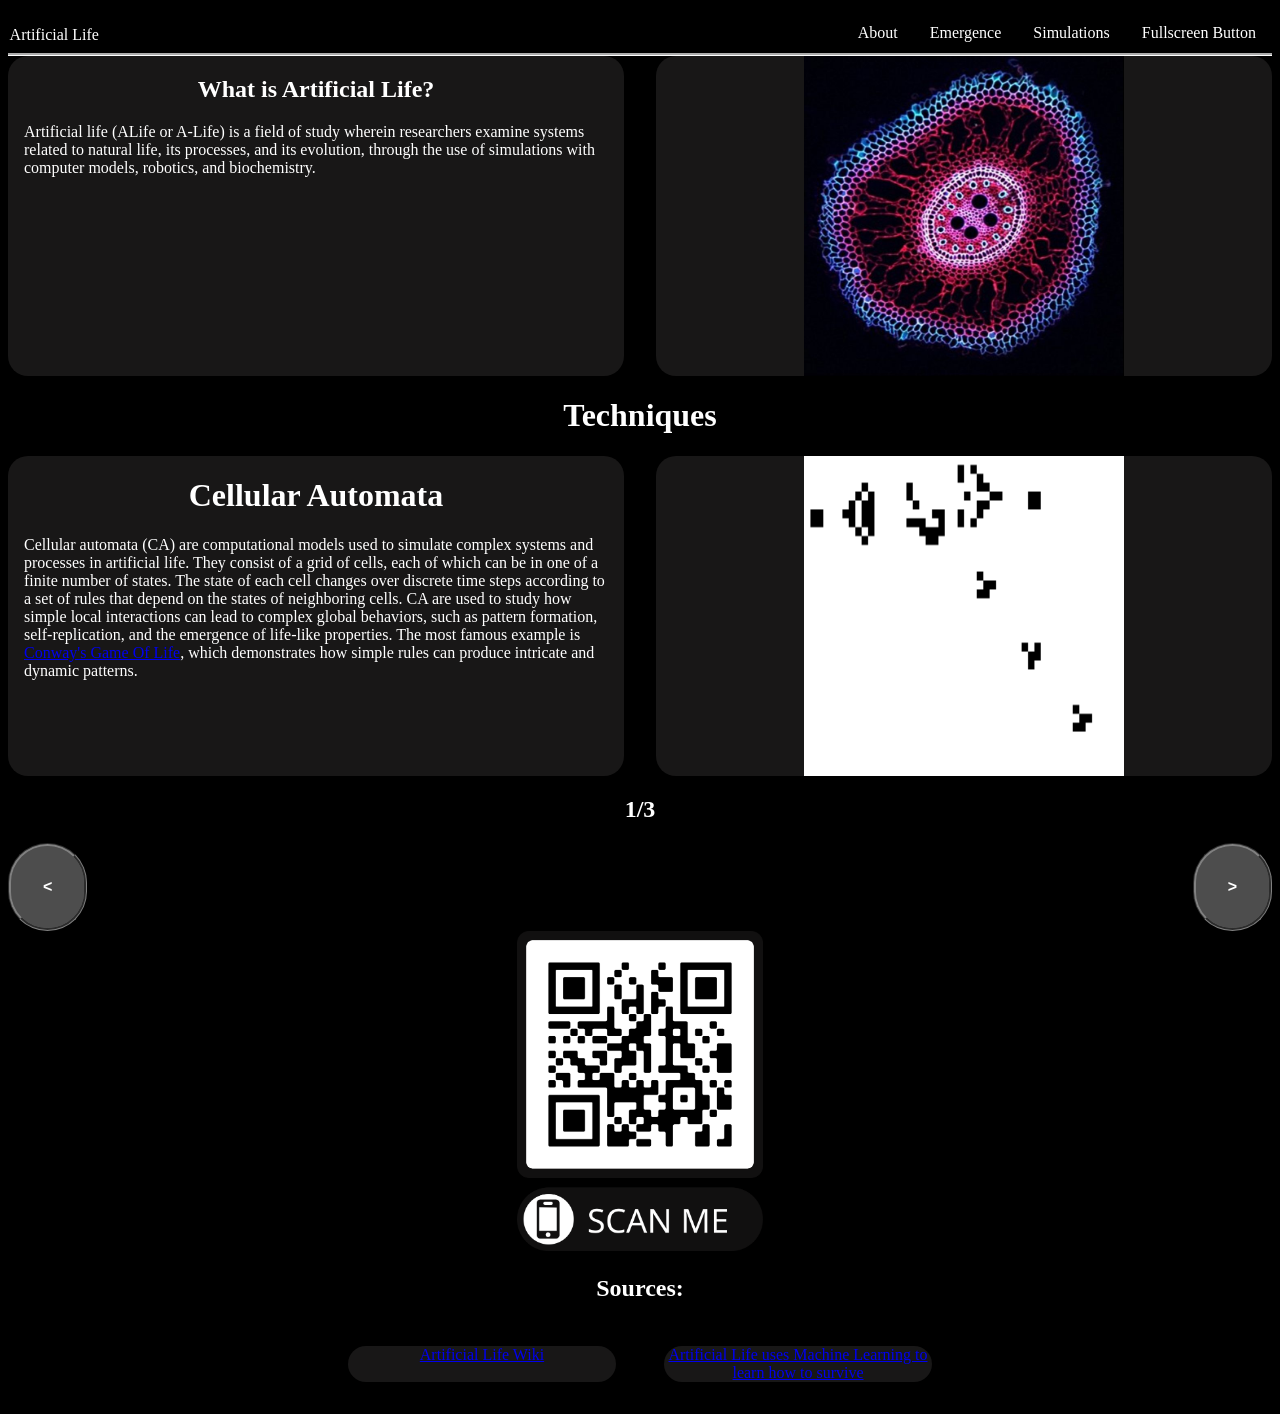
<file: index.html>
<!doctype html>
<html lang="en">
	<head>
		<meta charset="utf-8">
		
		<meta name="viewport" content="width=device-width,initial-scale=1">
		<title>WebDevAssignment2_230343S</title>
		<meta name="mobile-web-app-capable" content="yes">
		<meta name="apple-mobile-web-app-capable" content="yes">
		<meta name="apple-mobile-web-app-status-bar-style" content="black">
		<meta name="apple-mobile-web-app-title" content="ArtificialLife">
		<link rel="icon" type="image/x-icon" href="images/favicon.ico">
		<link rel="apple-touch-icon" sizes="180x180" href="images/apple-touch-icon.png">
		<link rel="icon" type="image/png" sizes="32x32" href="images/favicon-32x32.png">
		<link rel="icon" type="image/png" sizes="16x16" href="images/favicon-16x16.png">
		<link rel="manifest" href="images/site.webmanifest">
		<link rel="stylesheet" href="style.css">
	</head>

	<body>
		<script src="script.js" defer></script>
		<div id="main"> <!-- Enveloped everything for the margin when sidebar is open-->
			<nav id="MainNavContainer">
				<p class="nav-item1">Artificial Life</p>
				<a class="nav-item2" id="full-screen-button">Fullscreen Button</a>
				<a class="nav-item2" id="linkpage3">Simulations</a>
				<a class="nav-item2" id="linkpage2">Emergence</a>
				<a class="nav-item2" id="linkpage1">About</a>
			</nav>
			<div id="nav-expand-button">
				<div class="bar1"></div>
				<div class="bar2"></div>
				<div class="bar3"></div>
			</div>
			<div class="page"> <!-- About Page -->
				<div class="index-wrapper">
					<div class="index-grid-item1" id="index-explanation"> <!-- Added ids on both index grid items to change orders for later -->
						<div class="centered">
							<h2>What is Artificial Life?</h2>
						</div>
						<p>Artificial life (ALife or A-Life) is a field of study wherein researchers examine systems related to natural life, its processes, and its evolution, through the use of simulations with computer models, robotics, and biochemistry.</p>
					</div>
					<div class="index-grid-item1" id="index-image"> 
						<img src="images/ArtificialLife1Image1.jpg" alt="ArtificalLifeImage1" class="index-grid-image centered">
					</div>
				</div>
				<div class="centered"><h1>Techniques</h1></div>
				<!-- Techniques are naturally display: none, only being visible using javascript -->
				<div class="technique">
					<div class="index-wrapper fade">
						<div class="index-grid-item1">
							<div class="centered"><h1>Cellular Automata</h1></div>
							<p>Cellular automata (CA) are computational models used to simulate complex systems and processes in artificial life. They consist of a grid of cells, each of which can be in one of a finite number of states. The state of each cell changes over discrete time steps according to a set of rules that depend on the states of neighboring cells. CA are used to study how simple local interactions can lead to complex global behaviors, such as pattern formation, self-replication, and the emergence of life-like properties. The most famous example is <a href="https://playgameoflife.com">Conway's Game Of Life</a>, which demonstrates how simple rules can produce intricate and dynamic patterns.</p>
						</div>
						<div class="index-grid-item1">
							<img src="images/GameOfLife.gif" alt="GameOfLifeImage" class="index-grid-image centered">
						</div>
					</div>
					<div class="centered"><h2>1/3</h2></div>
				</div>

				<div class="technique">
					<div class="index-wrapper fade">
						<div class="index-grid-item1">
							<div class="centered"><h1>Artificial Neural Networks</h1></div>
							<p>Artificial neural networks (ANNs) are computational models inspired by the structure and function of biological neural networks in the brain. In the context of artificial life, ANNs are used to simulate learning, adaptation, and intelligent behavior. They consist of interconnected nodes (neurons) organized in layers, where each connection has a weight that adjusts during the learning process. ANNs are employed to model and understand processes such as perception, decision-making, and motor control in artificial agents, helping to explore how life-like behaviors can emerge from artificial systems through training and experience.</p>
						</div>
						<div class="index-grid-item1">
							<img src="images/ArtificialNeuralNetwork.gif" alt="ArtificalNeuralNetwork" class="index-grid-image centered">
						</div>
					</div>
					<div class="centered"><h2>2/3</h2></div>
				</div>

				<div class="technique">
					<div class="index-wrapper fade">
						<div class="index-grid-item1">
							<div class="centered"><h1>Neuroevolution</h1></div>
							<p>Neuroevolution is a technique in artificial life that combines neural networks and evolutionary algorithms to evolve the structure and weights of artificial neural networks. Instead of manually designing and training neural networks, neuroevolution automates this process by using evolutionary principles like selection, mutation, and crossover to optimize the networks. This approach is particularly useful for developing adaptive and robust behaviors in artificial agents, enabling them to solve complex tasks, learn, and adapt to changing environments through simulated evolution. Neuroevolution is often used in robotics, game AI, and adaptive systems to create life-like behaviors and intelligent problem-solving abilities.</p>
						</div>
						<div class="index-grid-item1">
							<img src="images/NeuroevolutionImage.jpg" alt="NeuroevolutionImage" class="index-grid-image centered">
						</div>
					</div>
					<div class="centered"><h2>3/3</h2></div>
				</div>
				
				<!-- Using &lt; because the symbol '<' cannot be used-->
				<div class="floatleft">
					<button id="technique-left-button" class="technique-button"> &lt; </button>
				</div>
				<div class="floatright">
					<button id="technique-right-button" class="technique-button"> > </button>
				</div>
				<div class="clearfix"></div> <!-- So that qr code wont be affected by the floated buttons and can start on a new line -->
				<div class="centered">
					<img src="images/QrCode.png" alt="QRCode" class="QRcode">
					<h2>Sources:</h2>
					<div class="flex flex-wrap">
						<a class="Source" href="https://en.wikipedia.org/wiki/Artificial_life">Artificial Life Wiki</a>
						<a class="Source" href="https://www.youtube.com/watch?v=mSy4z8nDLno">Artificial Life uses Machine Learning to learn how to survive</a>
					</div>
				</div>
			</div>
			<div class="page"> <!-- Emergence Page-->
				<div class="centered">
					<h1>What Is Emergence?</h1>
				</div>
				<div class="emergence-wrapper flex">
					<img src="images/EmergenceStartingImage.jpg" alt="EmergenceStartingImage" class="emergence-image">		
					<p>"In a nutshell, it describes small things forming bigger things that have different properties than the sum of their parts. Emergence is complexity arising from simplicity." - Kurzgesagt</p>
				
				</div>
				<div class="centered">
					<h1>How does Emergence occur?</h1>
				</div>
				<div class="emergence-wrapper flex">
					<div> <!-- Div for all elements below to count as one element for flex -->
						<p>Emergence happens when simple components interact according to basic rules, leading to the formation of complex systems with new properties that are not apparent from the individual parts alone.
						</p>
						<ul>
							<li>Simple Rules: Each component follows simple, local rules or behaviors. These rules are often based on immediate interactions with neighboring components.</li>
							<li>Interactions: Components interact with each other in a network or environment. These interactions can lead to feedback loops, where the output of one interaction influences subsequent interactions.</li>
							<li>Scale: As the number of components and interactions increases, the complexity of the system grows. The large-scale behavior of the system is not just a sum of its parts but a product of the intricate web of interactions.</li>
							<li>Self-Organization: The system self-organizes into patterns or structures without central control. This can lead to the formation of new, emergent properties that are qualitatively different from the behaviors of the individual components.</li>
							<li>Adaptation and Evolution: In biological and artificial systems, emergence can also involve adaptation and evolution, where the system changes over time in response to environmental pressures or internal dynamics.</li>
						</ul>
					</div>
					<img src="images/EmergenceComplexity.jpg" alt="EmergenceComplexity" class="emergence-image">		
				</div>
				<div class="centered">
					<h1>Examples of Emergence</h1>
				</div>
				<div class="emergence-wrapper flex">
					<img src="images/FractalImage.jpg" alt="FractalImage" class="emergence-image">		
					<ul>
						<li>Flocking Behavior: Birds in a flock follow simple rules of alignment, separation, and cohesion, leading to complex, coordinated group movements without a leader.</li>
						<li>Ant Colonies: Individual ants follow basic pheromone trails and interaction rules, resulting in complex behaviors like foraging, nest building, and defense.</li>
						<li>Consciousness: Neural interactions in the brain, governed by simple synaptic rules, result in the emergent property of consciousness and complex cognitive functions.</li>
					</ul>
				</div>
				
				<div class="centered">
					<h1>Quiz</h1>
				</div>
				<div class="emergence-wrapper">
					<div class="flex flex-wrap">
						<p id="emergence-question-count">Questions: 0</p> <!-- Amount of questions Done -->
						<p id="emergence-score">Score: 0</p> <!-- Score Slot-->
						<p id="emergence-score-percentage">Score Percentage: 0%</p> <!-- Win Percentage Slot-->
					</div>
					<p id="emergence-question-slot">Questionsssssss</p> <!-- Question Slot -->
					<div class="flex flex-wrap">
						<a class="emergence-answer">1</a> <!-- Answer Slots -->
						<a class="emergence-answer">2</a>
						<a class="emergence-answer">3</a>
						<a class="emergence-answer">4</a>
					</div>
					<a id="emergence-submit" class="TranslateButton">Submit</a> <!-- Submit Button-->
				</div>
				<div class="centered">
					<img src="images/QrCode.png" alt="QRCode" class="QRcode">
					<h2>Sources:</h2>
					<div class="flex flex-wrap">
						<a class="Source" href="https://www.youtube.com/watch?v=16W7c0mb-rE">Emergence – How Stupid Things Become Smart Together</a>
						<a class="Source" href="https://www.youtube.com/watch?v=TlysTnxF_6c">What Is Emergence?</a>
					</div>
				</div>
			</div>
			<div class="page"> <!-- Simulations Page -->
				<div id="simulation-wrapper">
					<div class='simulation-grid-item' id="SimulationInteraction">
						<hr>
						<a id="randomise-forces-button" class="centered TranslateButton">Randomise Forces</a>
						<a id="randomise-positions-button" class="centered TranslateButton">Randomise Positions</a>
						<a id="add-new-type-button" class="centered TranslateButton">Add_Type</a>
						<hr>
						<h3>Mouse Attraction Value</h3>
						<hr>
						<input id="MouseAttractionValue" type="number" value="0.0" step="1">
						<hr>
						<h3>Mouse Range Value</h3>
						<hr>
						<input id="MouseRangeValue" type="number" value="10000.0" step="1000">
						<hr>
						<h3>Particle Attraction Intensity</h3>
						<hr>
						<input id="Intensity" type="number" value="0.01" step="0.1">
						<hr>
						<h3>Air Resistance</h3>
						<hr>
						<input id="AirResistance" type="number" value="0.3" step="0.1">
						<hr>
						<h3>Time Step</h3>
						<hr>
						<input id="dtMultiplier" type="number" value="0.001" step="0.001">
						<hr>
						<div id="TypeInteractionWrapper">
						</div>
						<div class="centered">
							<img src="images/QrCode.png" alt="QRCode" class="QRcode">
							<h2>Sources:</h2>
							<div class="flex flex-wrap">
								<a class="Source" href="https://www.youtube.com/watch?v=4vk7YvBYpOs&t=689s">Simulating Particle Life</a>
								<a class="Source" href="https://www.youtube.com/watch?v=p4YirERTVF0&t=26s">How Particle Life Emergerges from simplicity</a>
								<a class="Source" href="https://www.w3schools.com/html/html5_canvas.asp">Canvas Tutorial</a>
							</div>
						</div>
					</div>
					<div class='simulation-grid-item'>
						<canvas id="ParticleLifeSimulation" class = "centered"></canvas>
					</div>
				</div>
			</div>
		</div>
	</body>
</html>
</file>
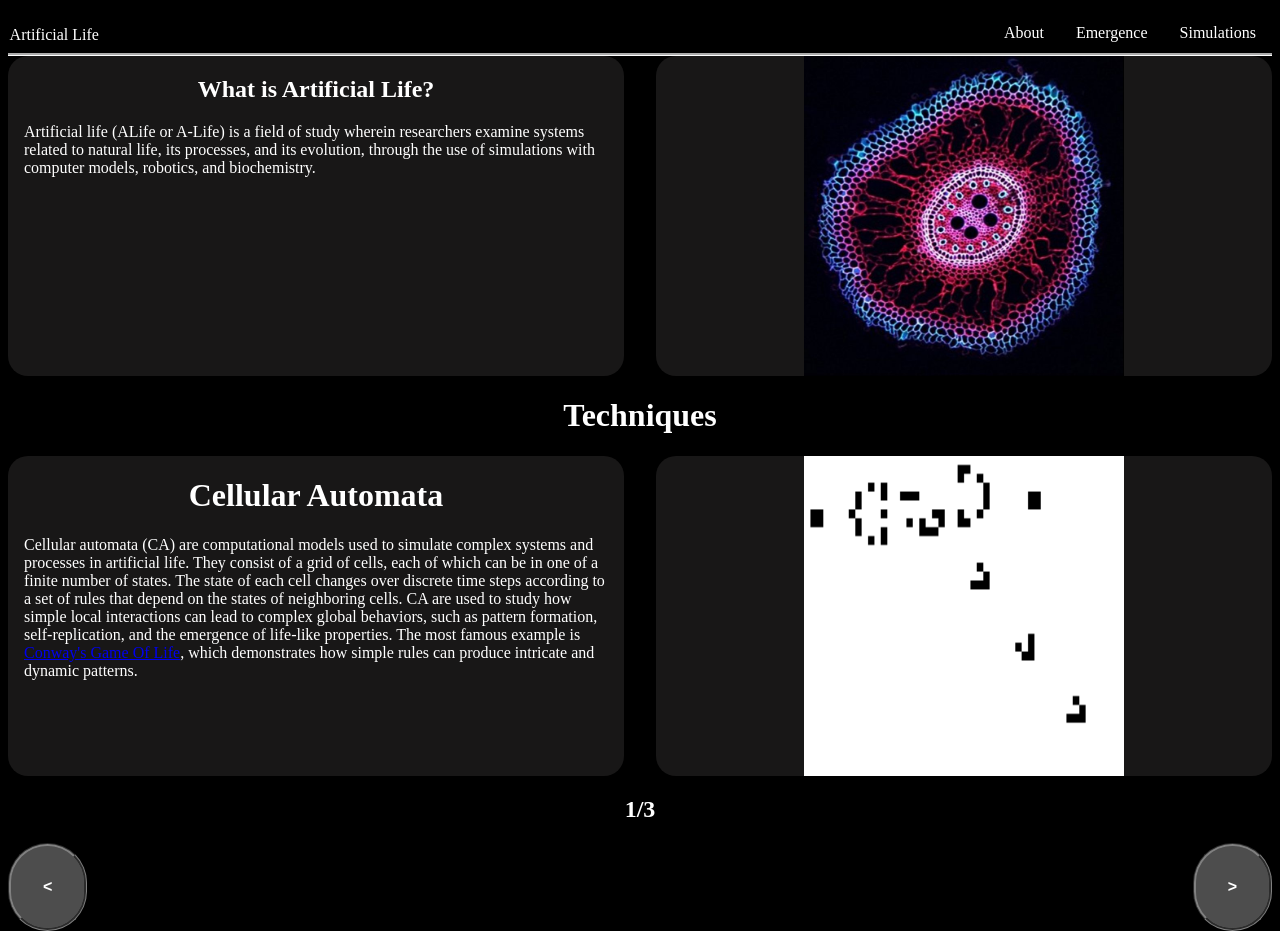
<file: 02_Joaquin_Rey_Kenneth_Dela_Rosa_230343S_A2/index.html>
<!doctype html>
<html>
	<head>
		<meta charset="utf-8">
		<meta name="viewport" content="width=device-width,initial-scale=1">
		<title>Untitled Document</title>
		<link rel="stylesheet" href="MyCSS.css">
	</head>

	<body>
		<script src="script.js" defer></script>
		<div id="main">
			<nav id="MainNavContainer">
				<p class="nav-item1">Artificial Life</p>
				<a class="nav-item2" id="linkpage3">Simulations</a>
				<a class="nav-item2" id="linkpage2">Emergence</a>
				<a class="nav-item2" id="linkpage1">About</a>
			</nav>
			<div id="nav-expand-button">
				<div class="bar1"></div>
				<div class="bar2"></div>
				<div class="bar3"></div>
			</div>
			<div class="page"> 
				<div class="index-wrapper">
					<div class="index-grid-item1" id="index-explanation">
						<div class="centered">
							<h2>What is Artificial Life?</h2>
						</div>
						<p>Artificial life (ALife or A-Life) is a field of study wherein researchers examine systems related to natural life, its processes, and its evolution, through the use of simulations with computer models, robotics, and biochemistry.</p>
					</div>
					<div class="index-grid-item1" id="index-image">
						<img src="images/ArtificialLife1Image1.jpg" alt="ArtificalLifeImage1" class="index-grid-image centered">
					</div>
				</div>
				<div class="centered"><h1>Techniques</h1></div>

				<div class="technique">
					<div class="index-wrapper fade">
						<div class="index-grid-item1">
							<div class="centered"><h1>Cellular Automata</h1></div>
							<p>Cellular automata (CA) are computational models used to simulate complex systems and processes in artificial life. They consist of a grid of cells, each of which can be in one of a finite number of states. The state of each cell changes over discrete time steps according to a set of rules that depend on the states of neighboring cells. CA are used to study how simple local interactions can lead to complex global behaviors, such as pattern formation, self-replication, and the emergence of life-like properties. The most famous example is <a href="https://playgameoflife.com">Conway's Game Of Life</a>, which demonstrates how simple rules can produce intricate and dynamic patterns.</p>
						</div>
						<div class="index-grid-item1">
							<img src="images/GameOfLife.gif" alt="GameOfLifeImage" class="index-grid-image centered">
						</div>
					</div>
					<div class="centered"><h2>1/3</h2></div>
				</div>

				<div class="technique">
					<div class="index-wrapper fade">
						<div class="index-grid-item1">
							<div class="centered"><h1>Artificial Neural Networks</h1></div>
							<p>Artificial neural networks (ANNs) are computational models inspired by the structure and function of biological neural networks in the brain. In the context of artificial life, ANNs are used to simulate learning, adaptation, and intelligent behavior. They consist of interconnected nodes (neurons) organized in layers, where each connection has a weight that adjusts during the learning process. ANNs are employed to model and understand processes such as perception, decision-making, and motor control in artificial agents, helping to explore how life-like behaviors can emerge from artificial systems through training and experience.</p>
						</div>
						<div class="index-grid-item1">
							<img src="images/ArtificialNeuralNetwork.gif" alt="ArtificalNeuralNetwork" class="index-grid-image centered">
						</div>
					</div>
					<div class="centered"><h2>2/3</h2></div>
				</div>

				<div class="technique">
					<div class="index-wrapper fade">
						<div class="index-grid-item1">
							<div class="centered"><h1>Neuroevolution</h1></div>
							<p>Neuroevolution is a technique in artificial life that combines neural networks and evolutionary algorithms to evolve the structure and weights of artificial neural networks. Instead of manually designing and training neural networks, neuroevolution automates this process by using evolutionary principles like selection, mutation, and crossover to optimize the networks. This approach is particularly useful for developing adaptive and robust behaviors in artificial agents, enabling them to solve complex tasks, learn, and adapt to changing environments through simulated evolution. Neuroevolution is often used in robotics, game AI, and adaptive systems to create life-like behaviors and intelligent problem-solving abilities.</p>
						</div>
						<div class="index-grid-item1">
							<img src="images/NeuroevolutionImage.jpg" alt="NeuroevolutionImage" class="index-grid-image centered">
						</div>
					</div>
					<div class="centered"><h2>3/3</h2></div>
				</div>

				<div class="floatleft">
					<button id="technique-left-button" class="technique-button"> < </button>
				</div>
				<div class="floatright">
					<button id="technique-right-button" class="technique-button"> > </button>
				</div>
			</div><!-- About -->
			<div class="page"> <!-- Emergence -->
				<div class="centered">
					<h1>What Is Emergence?</h1>
				</div>
				<div class="emergence-wrapper flex">
					<img src="images/EmergenceStartingImage.jpg" alt="EmergenceStartingImage" class="emergence-image">		
					<p>"In a nutshell, it describes small things forming bigger things that have different properties than the sum of their parts. Emergence is complexity arising from simplicity." - Kurzgesagt</p>
				
				</div>
				<div class="centered">
					<h1>How does Emergence occur?</h1>
				</div>
				<div class="emergence-wrapper flex">
					<div>
						<p>Emergence happens when simple components interact according to basic rules, leading to the formation of complex systems with new properties that are not apparent from the individual parts alone.
						</p>
						<ul>
							<li>Simple Rules: Each component follows simple, local rules or behaviors. These rules are often based on immediate interactions with neighboring components.</li><br>
							<li>Interactions: Components interact with each other in a network or environment. These interactions can lead to feedback loops, where the output of one interaction influences subsequent interactions.</li><br>
							<li>Scale: As the number of components and interactions increases, the complexity of the system grows. The large-scale behavior of the system is not just a sum of its parts but a product of the intricate web of interactions.</li><br>
							<li>Self-Organization: The system self-organizes into patterns or structures without central control. This can lead to the formation of new, emergent properties that are qualitatively different from the behaviors of the individual components.</li><br>
							<li>Adaptation and Evolution: In biological and artificial systems, emergence can also involve adaptation and evolution, where the system changes over time in response to environmental pressures or internal dynamics.</li>
						</ul>
					</div>
					<img src="images/EmergenceComplexity.jpg" alt="EmergenceComplexity" class="emergence-image">		
				</div>
				<div class="centered">
					<h1>Examples of Emergence</h1>
				</div>
				<div class="emergence-wrapper flex">
					<img src="images/FractalImage.jpg" alt="FractalImage" class="emergence-image">		
					<ul>
						<li>Flocking Behavior: Birds in a flock follow simple rules of alignment, separation, and cohesion, leading to complex, coordinated group movements without a leader.</li><br>
						<li>Ant Colonies: Individual ants follow basic pheromone trails and interaction rules, resulting in complex behaviors like foraging, nest building, and defense.</li><br>
						<li>Consciousness: Neural interactions in the brain, governed by simple synaptic rules, result in the emergent property of consciousness and complex cognitive functions.</li>
					</ul>
				
				</div>
				
				<div class="centered">
					<h1>Quiz</h1>
				</div>
				<div class="emergence-wrapper">
					<div class="flex flex-wrap">
						<p id="emergence-question-count">Questions: 0/10</p>
						<p id="emergence-score">Score: 0/10</p>
						<p id="emergence-score-percentage">Score Percentage: 0%</p>
					</div>
					<p id="emergence-question-slot">Questionsssssss</p>
					<div class="flex flex-wrap">
						<a class="emergence-answer">1</a>
						<a class="emergence-answer">2</a>
						<a class="emergence-answer">3</a>
						<a class="emergence-answer">4</a>
					</div>
					<a id="emergence-submit" class="TranslateButton">Submit</a>
				</div>
				
			</div>
			<div class="page"> <!-- Simulations -->
				<div id="simulation-wrapper">
					<div class='simulation-grid-item' id="SimulationInteraction">
						<hr>
						<a id="randomise-forces-button" class="centered TranslateButton">Randomise Forces</a>
						<a id="randomise-positions-button" class="centered TranslateButton">Randomise Positions</a>
						<a id="add-new-type-button" class="centered TranslateButton">Add_Type</a>
						<hr>
						<h3>Mouse Attraction Value</h3>
						<hr>
						<input id="MouseAttractionValue" type="number" value="0.0" step="1"/>
						<hr>
						<h3>Mouse Range Value</h3>
						<hr>
						<input id="MouseRangeValue" type="number" value="10000.0" step="1000"/>
						<hr>
						<h3>Particle Attraction Intensity</h3>
						<hr>
						<input id="Intensity" type="number" value="0.01" step="0.1"/>
						<hr>
						<h3>Air Resistance</h3>
						<hr>
						<input id="AirResistance" type="number" value="0.3" step="0.1"/>
						<hr>
						<h3>Time Step</h3>
						<hr>
						<input id="dtMultiplier" type="number" value="0.001" step="0.001"/>
					</div>
					<div class='simulation-grid-item'>
						<canvas id="ParticleLifeSimulation" class = "centered"></canvas>
					</div>
				</div>
			</div>
		</div>
	</body>
</html>
</file>
<file: style.css>
@charset "utf-8";
/* CSS Document */

body{
	background: black;
	color: white;
}
#MainNavContainer {
    width: 100%;
    background: black;
    z-index: 1;
    top: 0;
    height: 3em;
    position: sticky;
    color: white;
    overflow: hidden;
	justify-content: center;
	box-sizing: border-box;
	border-bottom: groove white;
	transition: 0.5s;
}
#nav-expand-button{
	display: none;
	background: #4D4D4D;
	position: sticky;
	z-index: 1;
    top: 0;
	cursor: pointer;
}
.page{
	display: none;
}
ul {
	list-style: none;
	margin: 0;
	padding: 0;
}

li{
	border:groove white;
}
/* Learned from w3 schools*/ 
.bar1, .bar2, .bar3 {
  width: 35px;
  height: 5px;
  background-color: white;
  margin: 6px 0;
  transition: 0.4s;
}

.change .bar1 {
  transform: translate(0, 11px) rotate(-45deg);
}

.change .bar2 {opacity: 0;}

.change .bar3 {
  transform: translate(0, -11px) rotate(45deg);
}

.floatleft {
    float: left;
}
.floatright {
    float: right;
}

.clearfix::after {
    content: "";
    clear: both;
    display: table;
}

.centered{
	text-align:center;
	display: block;
	margin-left: auto;
	margin-right: auto;
	box-sizing: border-box;
	width: 50%;
}

.nav-item, .nav-item2 {
    text-align: center; 
    padding: 1em;
	border-top: 0 solid white;
}
.nav-item1 {
	float: left;
}
.nav-item2 {
	float: right;
}
p.nav-item1  {
    text-align: center; 
    padding: 0.1em; 
	
}
a.nav-item1 , a.nav-item2{
	transition: border-top-width 0.1s ease;
}
a.nav-item1:hover, a.nav-item2:hover {
	border-top-width: 5px;
}

#main{
	transition: margin-left .5s;
}
#MainNavContainer a {
    color: white; 
    text-decoration: none; 
	cursor:pointer;
}

#MainNavContainer::after {
    content: "";
    display: table;
    clear: both;
}

#index-explanation{
	order: 1;
}
#index-image{
	order: 2;
}
.index-wrapper{
	display: grid;
	grid-template-columns: repeat(2, 1fr);
	grid-template-rows: 20em;
	box-sizing: border-box;
	gap: 0em 2em;
}
.index-grid-image, .emergence-image{
 
	width: auto;
	min-height: 1em;
}
.index-grid-image{
	height: 20em;
	width: 20em;
}
.index-grid-item1{
	grid-row: auto;
	grid-column: auto;
	background: #181717;
	border-radius: 20px;
}
.index-grid-item1 p{
	margin-left: 1em;
	margin-right: 1em;
}
.technique{
	display:none;
}
.technique-button{
	padding: 2em;
	border-radius: 5em;
	color: white;
	font-size: 1em;
	font-weight:900;
}
.fade {
  animation-name: fade;
  animation-duration: 1.5s;
}
button{
	background: #4D4D4D;
	border: groove;
	border-color: grey;
}
.flex{
	display: flex;
}
.flex-wrap{
	flex-wrap: wrap;
}
.emergence-wrapper{
	background: #181717;
	box-sizing: border-box;
	min-height: 15em;
	border-radius: 16px;
	text-align:center;
	margin-left: auto;
	margin-right: auto;
	width: 50%;
}
.emergence-wrapper *{
	margin: 1em;
    overflow-wrap: break-word; /* ensure long words break */
	
}
.emergence-wrapper img{
	flex-shrink: 0; /* prevent the image from shrinking */
}
.emergence-image{
	max-height: 10em;
	min-height: 0.5em;
	
}
#emergence-score, #emergence-question-count, #emergence-score-percentage{
	flex: 1;
}
#emergence-submit{
	display:inline-block;
	margin: 1em;
}
.TranslateButton{
	background-color:#06CD04;
	border-radius: 16px;
	padding: 1em;
	margin: 0.5em;
	cursor:pointer;
	display:block;
	box-shadow: 0 9px #999;
}
.TranslateButton:hover{
	background-color:green;
}
.TranslateButton:active {
  background-color: #3e8e41;
  box-shadow: 0 5px #666;
  transform: translateY(4px);
}
.emergence-answer{
	width: calc(50% - 3em);
	margin: 1.5em;
	padding: 1em 0em;
	background: #463738;
	border-radius: 16px;
	cursor:pointer;
	transition: 0.4s;
	transition-property: all;
}
#simulation-wrapper{
	display: grid;
	grid-template-columns: 0.5fr 1fr;
	grid-template-rows: 90vh;
}

.simulation-grid-item{
	grid-row: auto;
	grid-column: auto;
}

#ParticleLifeSimulation{
	height: 100%;
	width: 100%;
	border: white groove;
	
}
#SimulationInteraction{
	overflow-y: scroll; /*So that the canvas can be in full view no matter what, and scrolling wont ruin it for desktop*/
}
.TypeInteractionContainer *{
	display:inline-block;
}

.ColorBlock{
	display: inline-block;
	vertical-align: middle; /* Align vertically */
	width: 1.5em;
	height: 1.5em;
}
.TypeInteractionContainer div{
	display:block;
}
.TypeInteractionContainer .ColorBlock{
	display:inline-block;
}
.TypeInteractionContainer input{
	box-sizing: border-box;
	width: auto;
	margin: 0.1em 0.0em
}
.SingleForceContainer *{
	margin: 0.5em;
}
.ForceAttraction{
	vertical-align: middle; /* Align vertically */
}
.QRcode{
	display: inline-block;
	max-height: 20em;
}
.Source{
	width: calc(50% - 3em);
	margin: 1.5em;
	background: #181717;
	border-radius: 20px;
}
@media screen and (max-width:800px) {
	#full-screen-button{
		display: none;
	}
	.QRcode{
		display: none;
	}
	.Source{
		flex: 100%;
		
	}
	#MainNavContainer {
		background: black;
		z-index: 1;
		top: 0;
		color: white;
		overflow: hidden; /* Ensure container clears floated elements */
		justify-content: center;
		box-sizing: border-box;
		border-right: groove white;
		
		height: 100%;
		width: 0;
		position: fixed;
		left: 0;
		padding-top: 60px;
	}
	#nav-expand-button{
		display: inline;
	}
	.nav-item1 {
		float:none;
		text-align:center;
		display: block;
		margin-left: auto;
		margin-right: auto;
		width: 50%;
	}
	.nav-item2 {
		float:none;
		text-align:center;
		display: block;
		margin-left: auto;
		margin-right: auto;
		width: 50%;
	}
	.index-wrapper{
		display: grid;
		grid-template-columns: 1fr;
		grid-template-rows: 20em;
		box-sizing: border-box;
		gap: 0em 2em;
	}
	#index-explanation{
		order: 2;
	}
	#index-image{
		order: 1;
	}
	
	
	.emergence-wrapper{
		
		display: block;
		box-sizing: border-box;
		width: 100%;
		
		margin: 0em;
	}
	.emergence-wrapper img{
		margin: 0em;
	}
	
	.emergence-answer{
		width: calc(100% - 3em);
	}
	
	#emergence-score, #emergence-question-count, #emergence-score-percentage{
		flex: 100%;
	}
	

	#simulation-wrapper{
		display: grid;
		grid-template-columns: 1fr;
		grid-template-rows: 20em 1fr;
	}

	.simulation-grid-item{
		grid-row: auto;
		grid-column: auto;
	}

	#ParticleLifeSimulation{
		height: 100%;
		width: 100%;
		border: white groove;
		order: 1;
	}
	#SimulationInteraction{
		overflow-y: auto;
		order: 2;
	}
	.TypeInteractionContainer *{
		display:inline-block;
	}

	.ColorBlock{
		display: inline-block;
		vertical-align: middle; /* Align vertically */
		width: 1.5em;
		height: 1.5em;
	}
	.TypeInteractionContainer div{
		display:block;
	}
	.TypeInteractionContainer .ColorBlock{
		display:inline-block;
	}
	.TypeInteractionContainer input{
		box-sizing: border-box;
		width: auto;
		margin: 0.1em 0.0em
	}
}

@keyframes fade {
  from {opacity: .05}
  to {opacity: 1}
}
</file>
<file: 02_Joaquin_Rey_Kenneth_Dela_Rosa_230343S_A2/MyCSS.css>
@charset "utf-8";
/* CSS Document */

body{
	background: black;
	color: white;
}
#MainNavContainer {
    width: 100%;
    background: black;
    z-index: 1;
    top: 0;
    height: 3em;
    position: sticky;
    color: white;
    overflow: hidden;
	justify-content: center;
	box-sizing: border-box;
	border-bottom: groove white;
	transition: 0.5s;
}
#nav-expand-button{
	display: none;
	background: #4D4D4D;
	position: sticky;
	z-index: 1;
    top: 0;
	cursor: pointer;
}
.page{
	display: none;
}
ul {
	list-style: none;
	margin: 0;
	padding: 0;
}

li{
	border:groove white;
}
/* Learned from w3 schools*/ 
.bar1, .bar2, .bar3 {
  width: 35px;
  height: 5px;
  background-color: white;
  margin: 6px 0;
  transition: 0.4s;
}

.change .bar1 {
  transform: translate(0, 11px) rotate(-45deg);
}

.change .bar2 {opacity: 0;}

.change .bar3 {
  transform: translate(0, -11px) rotate(45deg);
}





.floatleft {
    float: left;
}
.floatright {
    float: right;
}
.centered{
	text-align:center;
	display: block;
	margin-left: auto;
	margin-right: auto;
	box-sizing: border-box;
	width: 50%;
}

.nav-item, .nav-item2 {
    text-align: center; 
    padding: 1em;
	border-top: 0 solid white;
}
.nav-item1 {
	float: left;
}
.nav-item2 {
	float: right;
}
p.nav-item1  {
    text-align: center; 
    padding: 0.1em; 
	
}
a.nav-item1 , a.nav-item2{
	transition: border-top-width 0.1s ease;
}
a.nav-item1:hover, a.nav-item2:hover {
	border-top-width: 5px;
}

#main{
	transition: margin-left .5s;
}
#MainNavContainer a {
    color: white; 
    text-decoration: none; 
	cursor:pointer;
}

#MainNavContainer::after {
    content: "";
    display: table;
    clear: both;
}

#index-explanation{
	order: 1;
}
#index-image{
	order: 2;
}
.index-wrapper{
	display: grid;
	grid-template-columns: repeat(2, 1fr);
	grid-template-rows: 20em;
	box-sizing: border-box;
	gap: 0em 2em;
}
.index-grid-image, .emergence-image{
 
	width: auto;
	min-height: 1em;
}
.index-grid-image{
	height: 20em;
	width: 20em;
}
.index-grid-item1{
	grid-row: auto;
	grid-column: auto;
	background: #181717;
	border-radius: 20px;
}
.index-grid-item1 p{
	margin-left: 1em;
	margin-right: 1em;
}
.technique{
	display:none;
}
.technique-button{
	padding: 2em;
	border-radius: 5em;
	color: white;
	font-size: 1em;
	font-weight:900;
}
.fade {
  animation-name: fade;
  animation-duration: 1.5s;
}
button{
	background: #4D4D4D;
	border: groove;
	border-color: grey;
}
.flex{
	display: flex;
}
.flex-wrap{
	flex-wrap: wrap;
}
.emergence-wrapper{
	background: #181717;
	box-sizing: border-box;
	min-height: 15em;
	border-radius: 16px;
	
	
	
	text-align:center;
	margin-left: auto;
	margin-right: auto;
	width: 50%;
}
.emergence-wrapper *{
	margin: 1em;
    overflow-wrap: break-word; /* Ensure long words break */
    word-break: break-word; /* Ensure long words break */
	
}
.emergence-wrapper img{
	flex-shrink: 0; /* Prevent the image from shrinking */
}
.emergence-image{
	max-height: 10em;
	min-height: 0.5em;
	
}
#emergence-score, #emergence-question-count, #emergence-score-percentage{
	flex: 1;
}
#emergence-submit{
	display:inline-block;
	margin: 1em;
}
.TranslateButton{
	background-color:#06CD04;
	border-radius: 16px;
	padding: 1em;
	cursor:pointer;
	display:block;
	box-shadow: 0 9px #999;
}
.TranslateButton:hover{
	background-color:green;
}
.TranslateButton:active {
  background-color: #3e8e41;
  box-shadow: 0 5px #666;
  transform: translateY(4px);
}
.emergence-answer{
	width: calc(50% - 3em);
	margin: 1.5em;
	padding: 1em 0em;
	background: #463738;
	border-radius: 16px;
	cursor:pointer;
	transition: 0.4s;
	transition-property: all;
}
.ParticleAmount{
	
}
#simulation-wrapper{
	display: grid;
	grid-template-columns: 0.5fr 1fr;
	grid-template-rows: 90vh;
}

.simulation-grid-item{
	grid-row: auto;
	grid-column: auto;
}

#ParticleLifeSimulation{
	height: 100%;
	width: 100%;
	border: white groove;
	
}
#SimulationInteraction{
	overflow-y: auto;
	
}
#MouseAttractionValue{
	type="number";
	value="0.0";
	step="0.1";
}
.TypeInteractionContainer *{
	display:inline-block;
}

.ColorBlock{
	display: inline-block;
	vertical-align: middle; /* Align vertically */
	width: 1.5em;
	height: 1.5em;
}
.TypeInteractionContainer div{
	display:block;
}
.TypeInteractionContainer .ColorBlock{
	display:inline-block;
}
.TypeInteractionContainer input{
	box-sizing: border-box;
	width: auto;
	margin: 0.1em 0.0em
}
.ForceContainer{
	
}

.SingleForceContainer *{
	margin: 0.5em;
}
.ForceAttraction{
	vertical-align: middle; /* Align vertically */
}
@media screen and (max-width:800px) {
	#MainNavContainer {
		background: black;
		z-index: 1;
		top: 0;
		color: white;
		overflow: hidden; /* Ensure container clears floated elements */
		justify-content: center;
		box-sizing: border-box;
		border-right: groove white;
		
		height: 100%;
		width: 0;
		position: fixed;
		left: 0;
		padding-top: 60px;
	}
	#nav-expand-button{
		display: inline;
	}
	.nav-item1 {
		float:none;
		text-align:center;
		display: block;
		margin-left: auto;
		margin-right: auto;
		width: 50%;
	}
	.nav-item2 {
		float:none;
		text-align:center;
		display: block;
		margin-left: auto;
		margin-right: auto;
		width: 50%;
	}
	.index-wrapper{
		display: grid;
		grid-template-columns: 1fr;
		grid-template-rows: 20em;
		box-sizing: border-box;
		gap: 0em 2em;
	}
	#index-explanation{
		order: 2;
	}
	#index-image{
		order: 1;
	}
	
	
	.emergence-wrapper{
		
		display: block;
		box-sizing: border-box;
		width: 100%;
		
		margin: 0em;
	}
	.emergence-wrapper img{
		margin: 0em;
	}
	
	.emergence-answer{
		width: calc(100% - 3em);
	}
	
	#emergence-score, #emergence-question-count, #emergence-score-percentage{
		flex: 100%;
	}
	
	
	
	.ParticleAmount{
	
	}
	#simulation-wrapper{
		display: grid;
		grid-template-columns: 1fr;
		grid-template-rows: 20em 1fr;
	}

	.simulation-grid-item{
		grid-row: auto;
		grid-column: auto;
	}

	#ParticleLifeSimulation{
		height: 100%;
		width: 100%;
		border: white groove;
		order: 1;
	}
	#SimulationInteraction{
		overflow-y: auto;
		order: 2;
	}
	#MouseAttractionValue{
		type="number";
		value="0.0";
		step="0.1";
	}
	.TypeInteractionContainer *{
		display:inline-block;
	}

	.ColorBlock{
		display: inline-block;
		vertical-align: middle; /* Align vertically */
		width: 1.5em;
		height: 1.5em;
	}
	.TypeInteractionContainer div{
		display:block;
	}
	.TypeInteractionContainer .ColorBlock{
		display:inline-block;
	}
	.TypeInteractionContainer input{
		box-sizing: border-box;
		width: auto;
		margin: 0.1em 0.0em
	}
	.ForceContainer{

	}
}

@keyframes fade {
  from {opacity: .05}
  to {opacity: 1}
}
</file>
